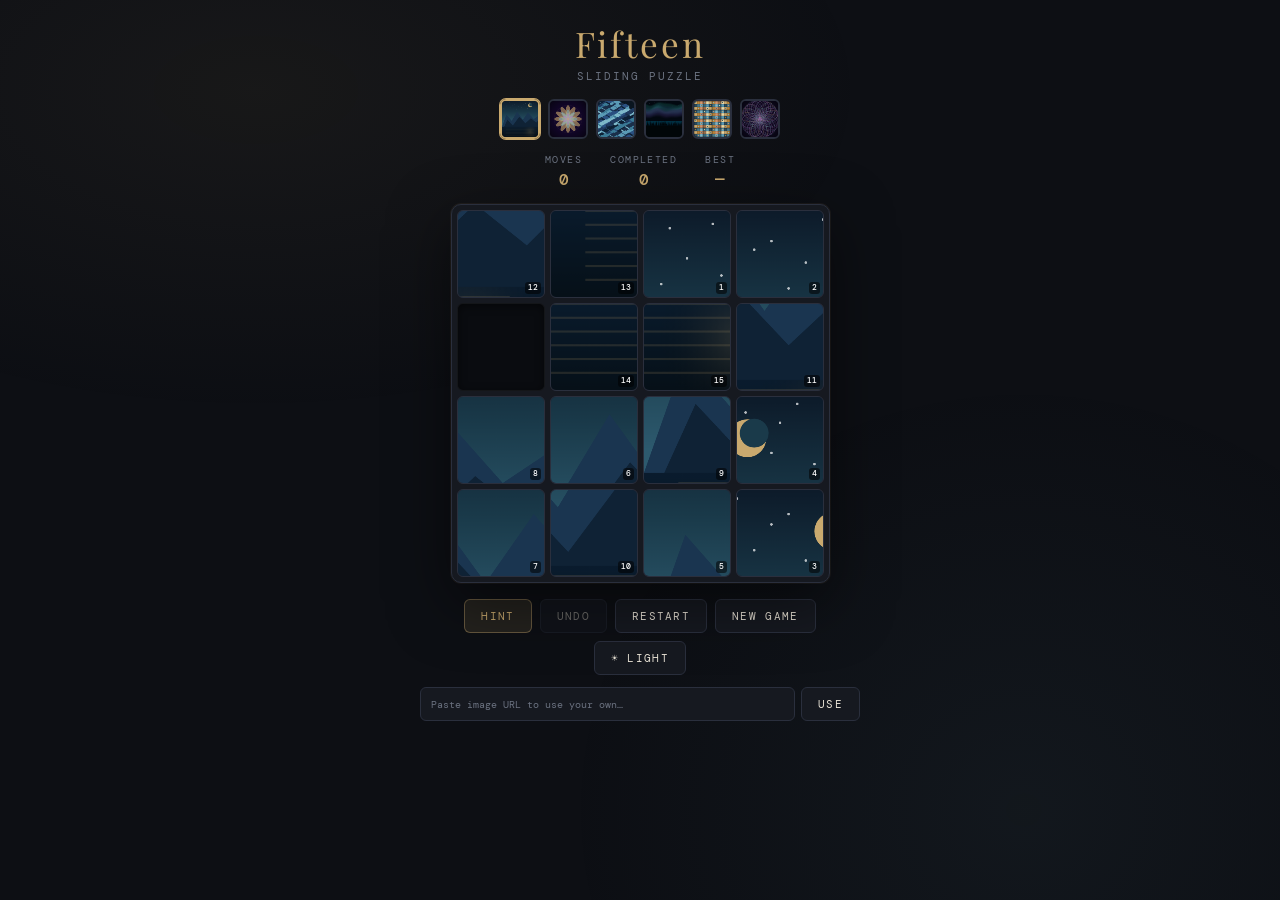
<file: index.html>
<!DOCTYPE html>
<html lang="en">
<head>
  <meta charset="UTF-8">
  <meta name="viewport" content="width=device-width, initial-scale=1.0, user-scalable=no">
  <title>Fifteen Tile Slide Puzzle</title>
  <link rel="preconnect" href="https://fonts.googleapis.com">
  <link rel="preconnect" href="https://fonts.gstatic.com" crossorigin>
  <link href="https://fonts.googleapis.com/css2?family=Playfair+Display:wght@400;700&family=DM+Mono:wght@300;400;500&display=swap" rel="stylesheet">
  <link rel="stylesheet" href="puzzle.css">
  <link rel="manifest" href="manifest.json">
  <link rel="apple-touch-icon" href="icon-180.png">
  <meta name="apple-mobile-web-app-capable" content="yes">
  <meta name="apple-mobile-web-app-status-bar-style" content="default">
  <meta name="apple-mobile-web-app-title" content="Tile">
  <meta name="theme-color" content="#ffffff">
</head>
<body>
  <canvas id="fwCanvas"></canvas>
  <div class="wrapper">
    <header>
      <h1>Fifteen</h1>
      <div class="subtitle">sliding puzzle</div>
    </header>

    <div class="pattern-row" id="patternRow"></div>

    <div class="stats">
      <div class="stat"><span class="stat-label">Moves</span><span class="stat-value" id="moves">0</span></div>
      <div class="stat"><span class="stat-label">Completed</span><span class="stat-value" id="completed">0</span></div>
      <div class="stat"><span class="stat-label">Best</span><span class="stat-value" id="best">—</span></div>
    </div>

    <div class="board-wrap">
      <div class="board" id="board"></div>
      <div class="win-overlay" id="winOverlay">
        <div class="win-title">Solved!</div>
        <div class="win-moves" id="winMoves"></div>
        <div class="win-sub">tap to play again</div>
      </div>
    </div>

    <div class="controls">
      <button class="primary" id="btnHint">Hint</button>
      <button id="btnUndo" disabled>Undo</button>
      <button id="btnRestart">Restart</button>
      <button id="btnNew">New Game</button>
      <button id="btnTheme">☀ Light</button>
    </div>

    <div class="img-row">
      <input type="text" id="imgUrl" placeholder="Paste image URL to use your own…">
      <button id="btnImg">Use</button>
    </div>
    <div class="msg" id="msg"></div>
  </div>

  <script src="puzzle.js"></script>
  <script>
    if ('serviceWorker' in navigator) {
      window.addEventListener('load', () => {
        navigator.serviceWorker.register('service-worker.js');
      });
    }
  </script>
</body>
</html>
</file>
<file: puzzle.css>
:root {
  --bg: #0d0f14;
  --surface: #161920;
  --border: #2a2f3d;
  --accent: #c9a96e;
  --accent2: #7eb8c9;
  --text: #e8e2d5;
  --muted: #6b7280;
  --tile-bg: #1e2330;
  --tile-hover: #252c3d;
  --empty: #0a0c10;
  --radius: 6px;
  --gap: 5px;
  --tile-size: min(18vw, 88px);
}

body.light {
  --bg: #f0ece3;
  --surface: #faf7f2;
  --border: #d4cab8;
  --accent: #9a6f2e;
  --accent2: #3a7a95;
  --text: #2a2420;
  --muted: #8a7d6e;
  --tile-bg: #ede8df;
  --tile-hover: #e4ddd2;
  --empty: #ddd8ce;
}

* { box-sizing: border-box; margin: 0; padding: 0; }

body {
  background: var(--bg);
  color: var(--text);
  font-family: 'DM Mono', monospace;
  min-height: 100dvh;
  display: flex;
  flex-direction: column;
  align-items: center;
  justify-content: flex-start;
  padding: 20px 16px 32px;
  overflow-x: hidden;
  transition: background 0.3s, color 0.3s;
}

body::before {
  content: '';
  position: fixed;
  inset: 0;
  background-image:
    radial-gradient(ellipse 80% 60% at 20% 10%, rgba(201,169,110,0.06) 0%, transparent 60%),
    radial-gradient(ellipse 60% 80% at 80% 90%, rgba(126,184,201,0.05) 0%, transparent 60%);
  pointer-events: none;
  z-index: 0;
}

.wrapper {
  position: relative;
  z-index: 1;
  width: 100%;
  max-width: 440px;
}

header {
  text-align: center;
  margin-bottom: 16px;
}

h1 {
  font-family: 'Playfair Display', serif;
  font-size: clamp(1.5rem, 5vw, 2.2rem);
  font-weight: 400;
  letter-spacing: 0.08em;
  color: var(--accent);
  margin-bottom: 2px;
}

.subtitle {
  font-size: 0.68rem;
  letter-spacing: 0.18em;
  text-transform: uppercase;
  color: var(--muted);
}

.pattern-row {
  display: flex;
  justify-content: center;
  gap: 8px;
  margin-bottom: 14px;
  flex-wrap: wrap;
}

.pat-btn {
  width: 40px;
  height: 40px;
  border-radius: 6px;
  border: 2px solid var(--border);
  cursor: pointer;
  overflow: hidden;
  padding: 0;
  background: none;
  transition: border-color 0.15s, transform 0.1s;
  -webkit-tap-highlight-color: transparent;
  flex-shrink: 0;
}
.pat-btn:hover { border-color: var(--muted); transform: scale(1.08); }
.pat-btn.active { border-color: var(--accent); box-shadow: 0 0 0 1px var(--accent); }
.pat-btn canvas { display: block; width: 100%; height: 100%; }

.stats {
  display: flex;
  justify-content: center;
  gap: 28px;
  margin-bottom: 14px;
}
.stat { display: flex; flex-direction: column; align-items: center; gap: 3px; }
.stat-label { color: var(--muted); font-size: 0.6rem; text-transform: uppercase; letter-spacing: 0.15em; }
.stat-value { color: var(--accent); font-weight: 500; font-size: 1rem; font-family: 'DM Mono', monospace; }

.board-wrap {
  position: relative;
  display: flex;
  justify-content: center;
  margin-bottom: 16px;
}

.board {
  display: grid;
  grid-template-columns: repeat(4, var(--tile-size));
  grid-template-rows: repeat(4, var(--tile-size));
  gap: var(--gap);
  background: var(--surface);
  border: 1px solid var(--border);
  border-radius: 10px;
  padding: var(--gap);
  box-shadow: 0 20px 60px rgba(0,0,0,0.5), 0 0 0 1px rgba(201,169,110,0.08);
}

.tile {
  width: var(--tile-size);
  height: var(--tile-size);
  border-radius: var(--radius);
  overflow: hidden;
  position: relative;
  cursor: pointer;
  transition: transform 0.08s ease, box-shadow 0.08s ease;
  background: var(--tile-bg);
  border: 1px solid var(--border);
  touch-action: manipulation;
  -webkit-tap-highlight-color: transparent;
  user-select: none;
}
.tile:not(.empty):hover {
  transform: scale(1.04);
  box-shadow: 0 4px 16px rgba(0,0,0,0.4), 0 0 0 1px rgba(201,169,110,0.3);
  z-index: 2;
}
.tile:not(.empty):active { transform: scale(0.96); }
.tile.empty {
  background: var(--empty);
  border-color: rgba(255,255,255,0.04);
  cursor: default;
  box-shadow: inset 0 2px 8px rgba(0,0,0,0.5);
}
.tile canvas { display: block; width: 100%; height: 100%; }
.tile .num {
  position: absolute;
  bottom: 3px;
  right: 3px;
  font-size: 0.52rem;
  font-family: 'DM Mono', monospace;
  font-weight: 500;
  color: #fff;
  background: rgba(0,0,0,0.55);
  line-height: 1;
  padding: 2px 3px;
  border-radius: 3px;
  pointer-events: none;
}
.tile.correct {
  border-color: rgba(201,169,110,0.6);
  box-shadow: 0 0 0 1px rgba(201,169,110,0.25), inset 0 0 6px rgba(201,169,110,0.08);
}
.tile.hint-tile {
  box-shadow: 0 0 0 2px var(--accent2), 0 0 12px rgba(126,184,201,0.5);
  border-color: var(--accent2);
}

#fwCanvas { position: fixed; inset: 0; pointer-events: none; z-index: 100; display: none; }

.win-overlay {
  display: none;
  position: absolute;
  inset: 0;
  background: rgba(13,15,20,0.85);
  border-radius: 10px;
  flex-direction: column;
  align-items: center;
  justify-content: center;
  gap: 8px;
  backdrop-filter: blur(4px);
  z-index: 20;
}
.win-overlay.show { display: flex; }
.win-title { font-family: 'Playfair Display', serif; font-size: 1.8rem; color: var(--accent); }
.win-sub { font-size: 0.68rem; color: var(--muted); letter-spacing: 0.12em; text-transform: uppercase; }
.win-moves { font-size: 1rem; color: var(--accent2); font-family: 'DM Mono', monospace; }

.controls { display: flex; flex-wrap: wrap; justify-content: center; gap: 8px; }

button {
  font-family: 'DM Mono', monospace;
  font-size: 0.68rem;
  letter-spacing: 0.12em;
  text-transform: uppercase;
  padding: 9px 16px;
  border-radius: var(--radius);
  border: 1px solid var(--border);
  background: var(--surface);
  color: var(--text);
  cursor: pointer;
  transition: background 0.15s, border-color 0.15s, color 0.15s;
  -webkit-tap-highlight-color: transparent;
}
button:hover { background: var(--tile-hover); border-color: var(--muted); }
button.primary {
  background: rgba(201,169,110,0.12);
  border-color: rgba(201,169,110,0.4);
  color: var(--accent);
}
button.primary:hover { background: rgba(201,169,110,0.22); }
button:disabled { opacity: 0.35; cursor: default; }

.img-row { display: flex; gap: 6px; margin-top: 12px; width: 100%; }
.img-row input {
  flex: 1;
  font-family: 'DM Mono', monospace;
  font-size: 0.65rem;
  padding: 8px 10px;
  background: var(--surface);
  border: 1px solid var(--border);
  border-radius: var(--radius);
  color: var(--text);
  outline: none;
  min-width: 0;
}
.img-row input:focus { border-color: var(--muted); }
.img-row input::placeholder { color: var(--muted); }
.msg { text-align: center; font-size: 0.65rem; color: var(--muted); margin-top: 8px; min-height: 1em; }
.msg.err { color: #e07070; }
</file>
